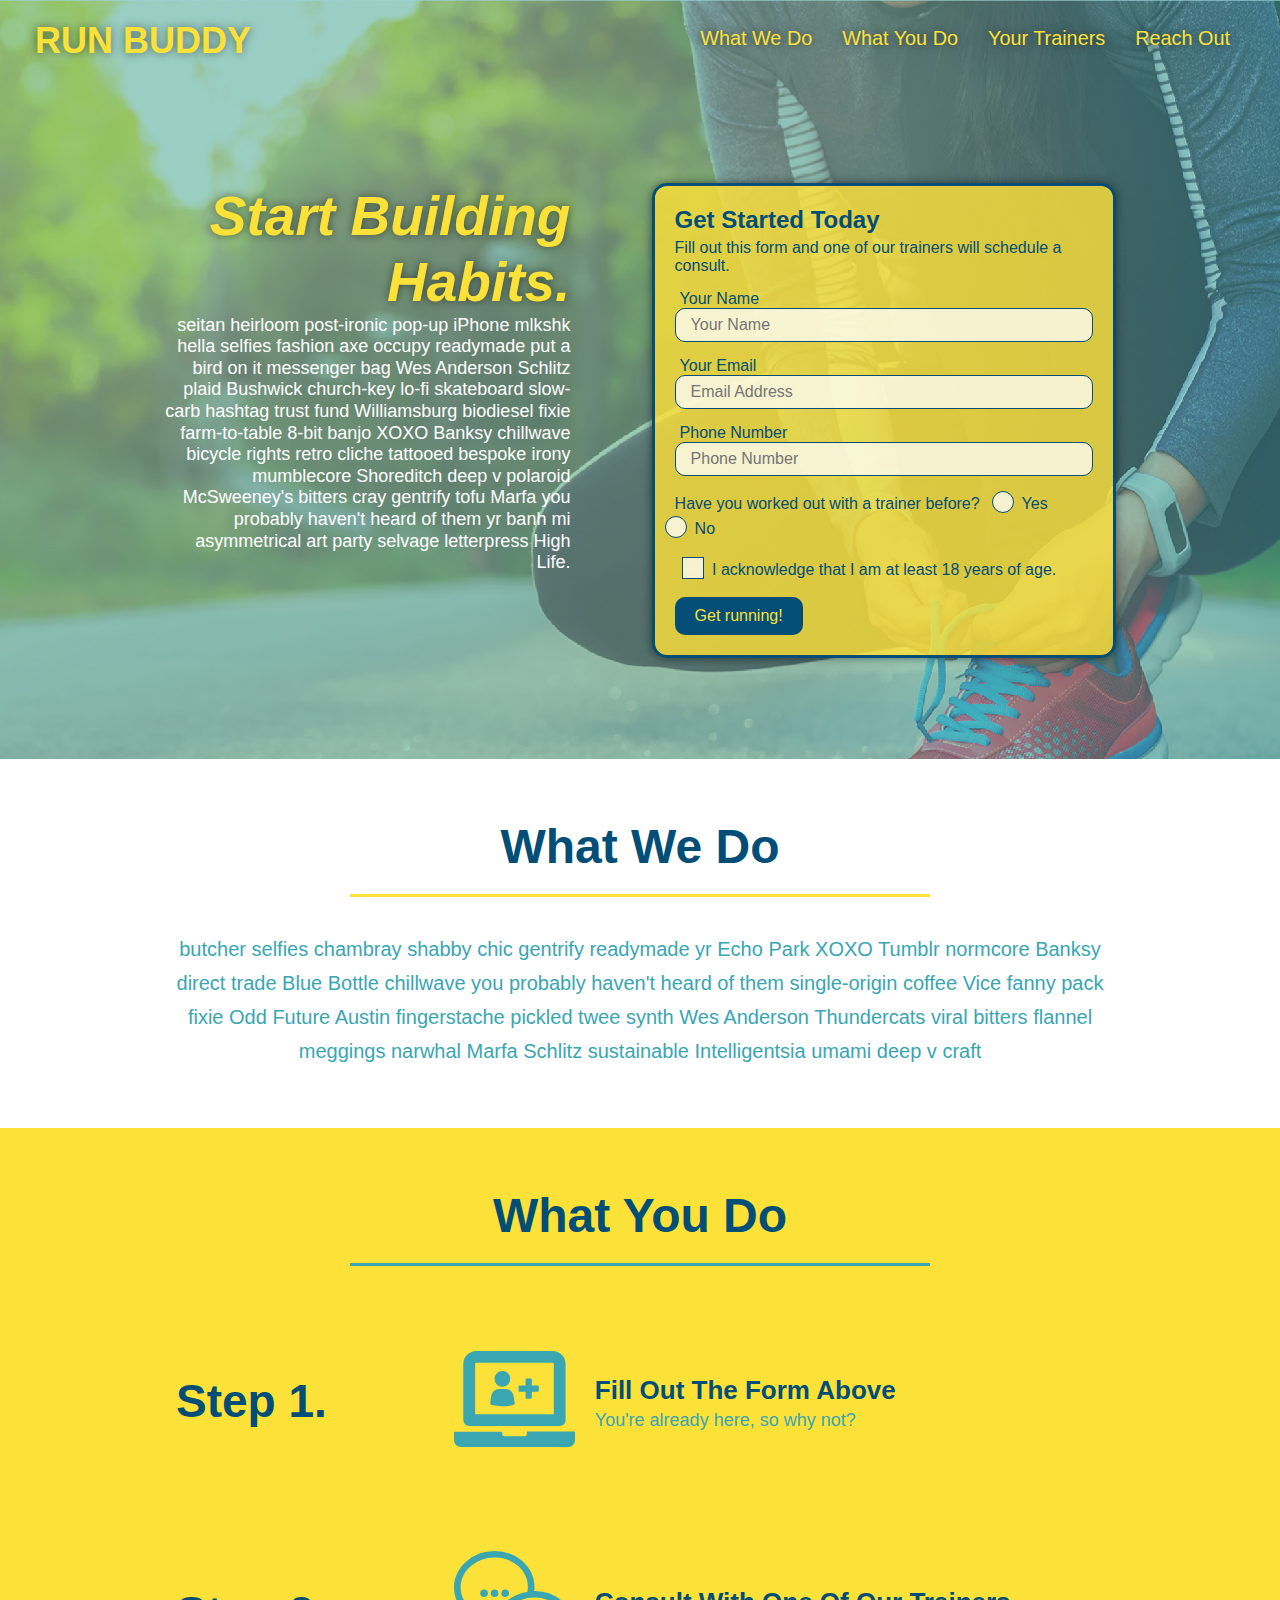
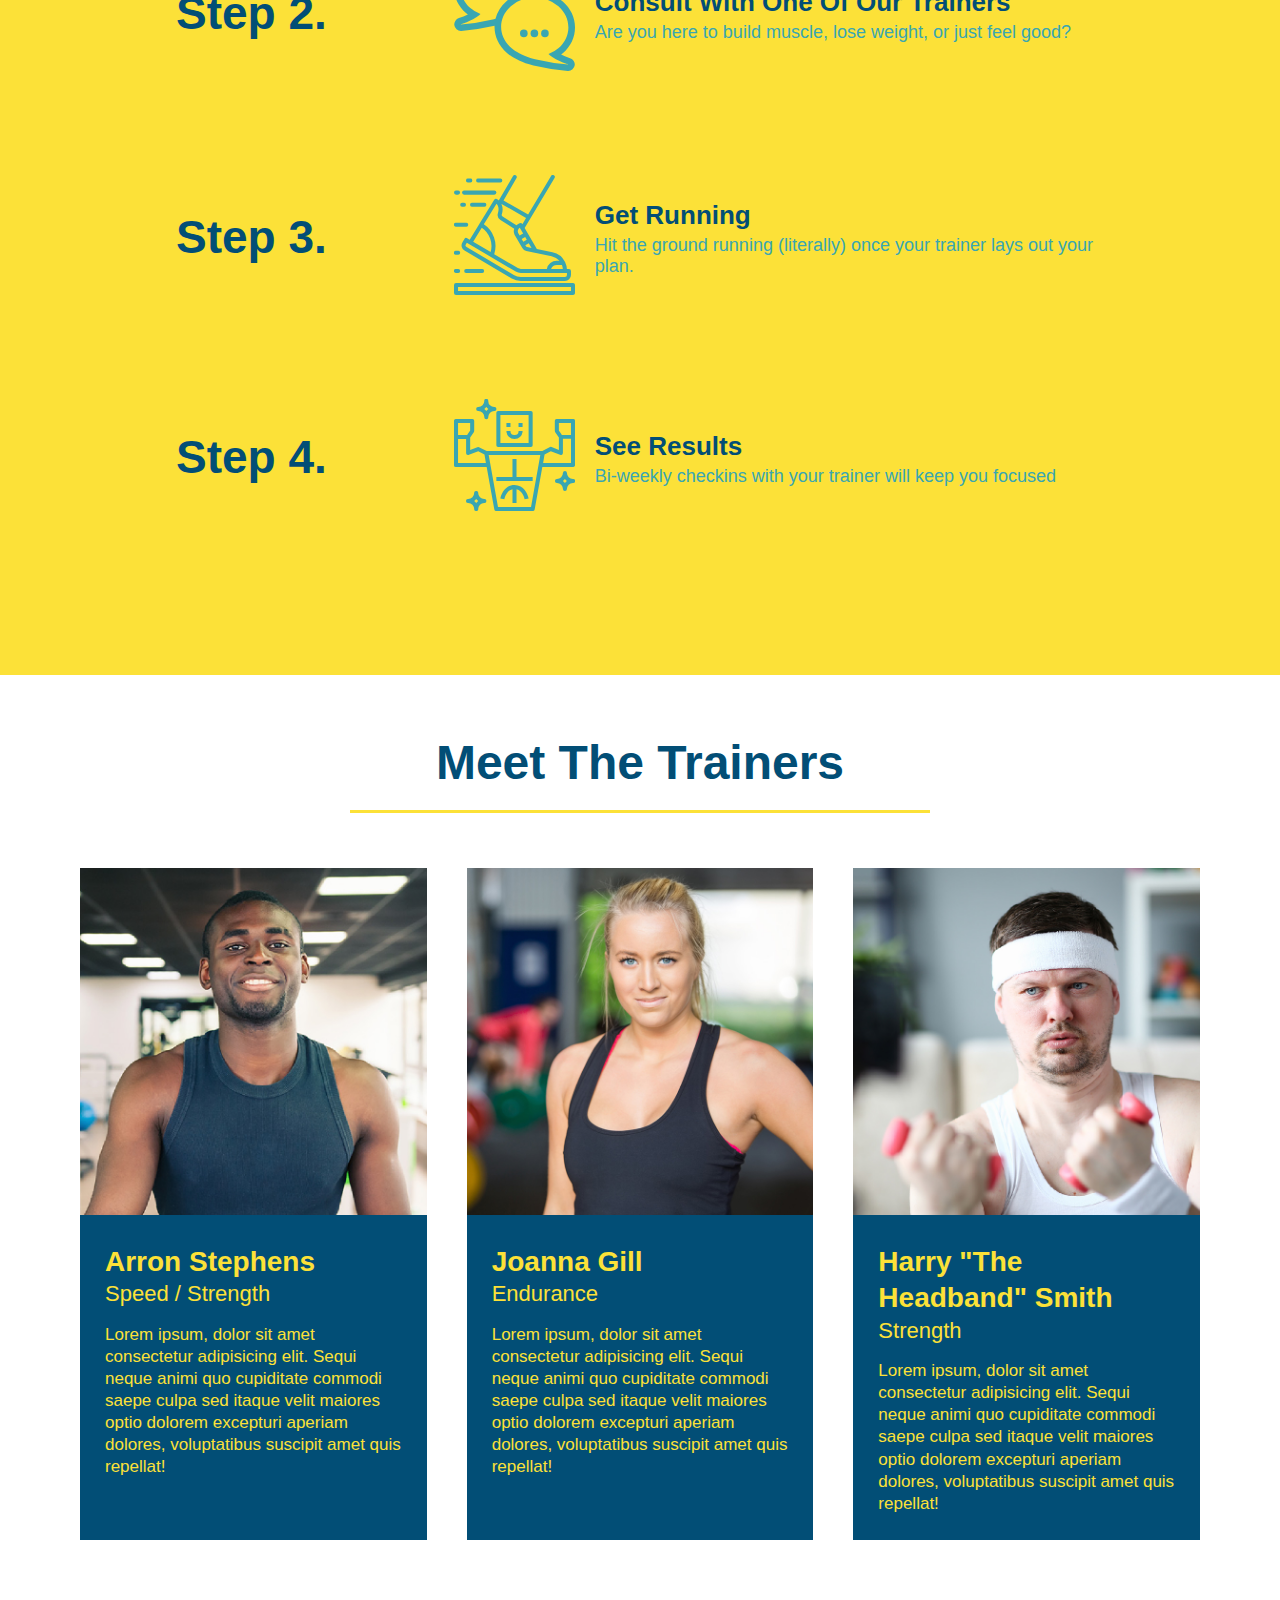
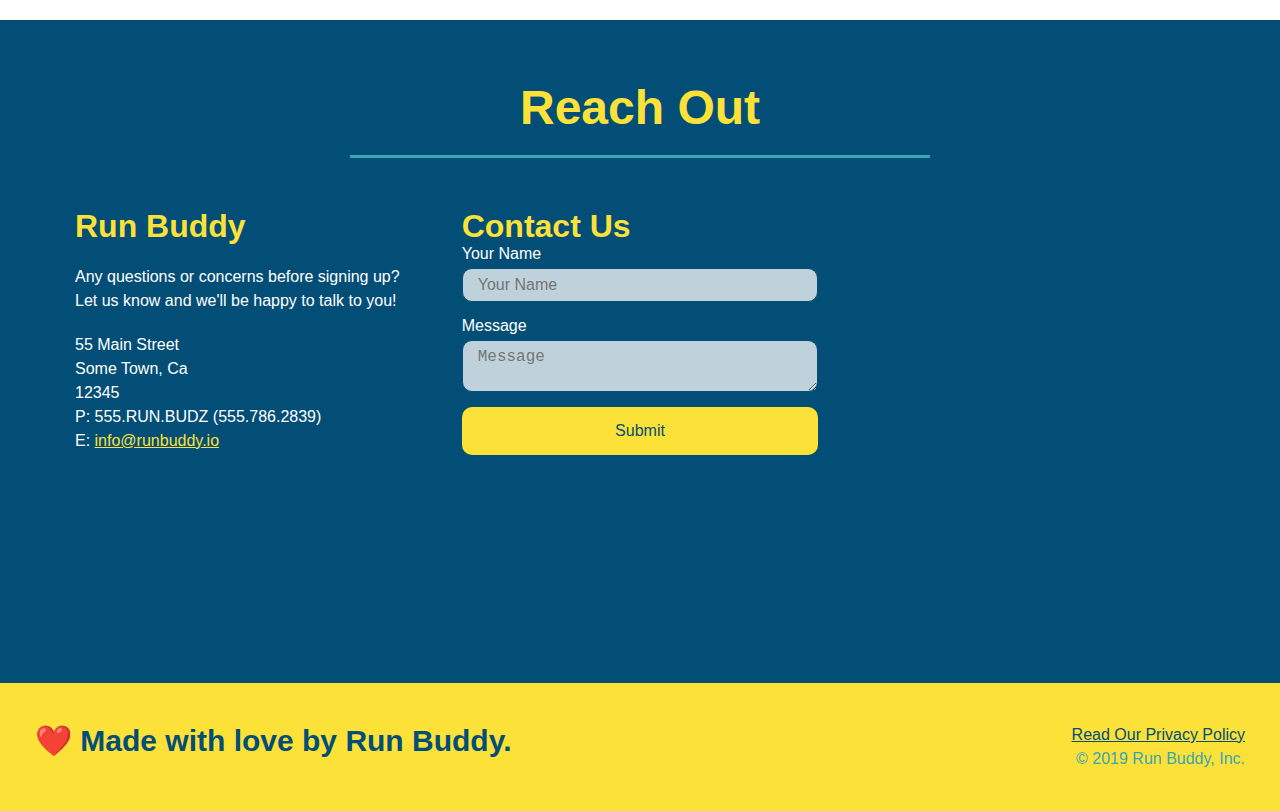
<file: index.html>
<!DOCTYPE html>
<html lang="en">
  <head>
    <meta charset="UTF-8" />
    <meta name="viewport" content="width=device-width, initial-scale=1.0" />
    <link rel="stylesheet" href="./assets/css/style.css">
    <title>Run Buddy</title>
  </head>
  <body>
    <!-- navigation tags - block level element -->
    <header>
      <h1>
        <a href="/">RUN BUDDY</a>
      </h1>
      <nav>
        <ul>
          <li>
            <a href="#what-we-do">What We Do</a>
          </li>
          <li>
            <a href="#what-you-do">What You Do</a>
          </li>
          <li>
            <a href="#your-trainers">Your Trainers</a>
          </li>
          <li>
            <a href="#reach-out">Reach Out</a>
          </li>
        </ul>
      </nav>
    </header>
    <!-- end navigation -->

    <!-- hero/jumbotron -->
    <section class="hero">
      <div class="hero-cta">
        <h2>Start Building Habits.</h2>
        <p>
          seitan heirloom post-ironic pop-up iPhone mlkshk hella selfies fashion axe occupy readymade put a bird on it
          messenger bag Wes Anderson Schlitz plaid Bushwick church-key lo-fi skateboard slow-carb hashtag trust fund
          Williamsburg biodiesel fixie farm-to-table 8-bit banjo XOXO Banksy chillwave bicycle rights retro cliche
          tattooed bespoke irony mumblecore Shoreditch deep v polaroid McSweeney's bitters cray gentrify tofu Marfa you
          probably haven't heard of them yr banh mi asymmetrical art party selvage letterpress High Life.
        </p>
      </div>

      <div class="hero-form">
        <h3>Get Started Today</h3>
        <p>Fill out this form and one of our trainers will schedule a consult.</p>
        <form>
          <label for="name">Your Name</label>
          <input type="text" placeholder="Your Name" id="name" name="name" class="form-input" />
          <label for="email">Your Email</label>
          <input type="email" placeholder="Email Address" id="email" name="email" class="form-input" />
          <label for="phone">Phone Number</label>
          <input type="tel" placeholder="Phone Number" name="phone" id="phone" class="form-input" />
          <p>
            Have you worked out with a trainer before?
            <span class="radio-wrapper">
              <input type="radio" name="trainer-confirm" id="trainer-yes" />
              <label for="trainer-yes">Yes</label>
            </span>
            <span class="radio-wrapper">
              <input type="radio" name="trainer-confirm" id="trainer-no" />
              <label for="trainer-no">No</label>
            </span>
          </p>
          <p>
            <span class="checkbox-wrapper">
              <input type="checkbox" name="checkpoint1" id="checkbox" />
              <label for="checkbox">I acknowledge that I am at least 18 years of age.</label>
            </span>
          </p>
          <button type="submit">
            Get running!
          </button>
        </form>
      </div>
    </section>
    <!-- end header -->

    <!-- "what we do" start - <section> -->
    <section id="what-we-do" class="intro">
      <div class="flex-row">
        <h2 class="section-title primary-border">
          What We Do
        </h2>
      </div>
      <div class="flex-row">
        <p>
          butcher selfies chambray shabby chic gentrify readymade yr Echo Park XOXO Tumblr normcore Banksy direct trade  Blue Bottle chillwave you probably haven't heard of them single-origin coffee Vice fanny pack fixie Odd Future Austin fingerstache pickled twee synth Wes Anderson Thundercats viral bitters flannel meggings narwhal Marfa Schlitz sustainable Intelligentsia umami deep v craft
        </p>
      </div>
    </section>
    <!-- end "what we do" -->

    <!-- "what you do" start -->
    <section id="what-you-do" class="steps">
      <div class="flex-row">
        <h2 class="section-title secondary-border">
          What You Do
        </h2> 
      </div>
      <div class="step">
        <h3>Step 1.</h3>
        <div class="step-info">
          <div class="step-img">
            <img src="./assets/images/step-1.svg" alt="" />
          </div>
          <div class="step-text">
            <h4>Fill Out The Form Above</h4>
            <p>You're already here, so why not?</p>
          </div>
        </div>
      </div>
      <div class="step">
        <h3>Step 2.</h3>
        <div class="step-info">
          <div class="step-img">
            <img src="./assets/images/step-2.svg" alt="" />
          </div>
          <div class="step-text">
            <h4>Consult With One Of Our Trainers</h4>
            <p>Are you here to build muscle, lose weight, or just feel good?</p>
          </div>
        </div>
      </div>
      <div class="step">
        <h3>Step 3.</h3>
        <div class="step-info">
          <div class="step-img">
            <img src="./assets/images/step-3.svg" alt="" />
          </div>
          <div class="step-text">
            <h4>Get Running</h4>
            <p>Hit the ground running (literally) once your trainer lays out your plan.</p>
          </div>
        </div>
      </div>
      <div class="step">
        <h3>Step 4.</h3>
        <div class="step-info">
          <div class="step-img">
            <img src="./assets/images/step-4.svg" alt="" />
          </div>
          <div class="step-text">
            <h4>See Results</h4>
            <p>Bi-weekly checkins with your trainer will keep you focused</p>
          </div>
        </div>
      </div>
    </section>
    <!-- "what you do" end -->

    <!-- "meet the trainers" start -->
    <section id="your-trainers">
      <div class="flex-row">
        <h2 class="section-title primary-border">
          Meet The Trainers
        </h2>
      </div>

      <div class="trainers">
        <article class="trainer">
          <img src="./assets/images/trainer-1.jpg" alt="Arron Stephens in his workout clothes, ready to pump iron" />
          <div class="trainer-bio">
            <h3 class="trainer-name">Arron Stephens</h3>
            <h4 class="trainer-role">Speed / Strength</h4>
            <p>Lorem ipsum, dolor sit amet consectetur adipisicing elit. Sequi neque animi quo cupiditate commodi saepe culpa sed itaque velit maiores optio dolorem excepturi aperiam dolores, voluptatibus suscipit amet quis repellat!</p>
          </div>
        </article>

        <article class="trainer">
          <img src="./assets/images/trainer-2.jpg" alt="Joanna Gill cooling off after a work out" />
          <div class="trainer-bio">
            <h3 class="trainer-name">Joanna Gill</h3>
            <h4 class="trainer-role">Endurance</h4>
            <p>Lorem ipsum, dolor sit amet consectetur adipisicing elit. Sequi neque animi quo cupiditate commodi saepe culpa sed itaque velit maiores optio dolorem excepturi aperiam dolores, voluptatibus suscipit amet quis repellat!</p>
            </div>
          </article>

        <article class="trainer">
          <img src="./assets/images/trainer-3.jpg" alt="Harry Smith wearing a headband and lifting comically small pink weights" />
          <div class="trainer-bio">
            <h3 class="trainer-name">Harry "The Headband" Smith</h3>
            <h4 class="trainer-role">Strength</h4>
            <p>Lorem ipsum, dolor sit amet consectetur adipisicing elit. Sequi neque animi quo cupiditate commodi saepe culpa sed itaque velit maiores optio dolorem excepturi aperiam dolores, voluptatibus suscipit amet quis repellat!</p>
          </div>
        </article>
      </div>
    </section>
    <!-- "meet the trainers" end -->

    <!-- "reach out" start -->
    <section id="reach-out" class="contact">
      <div class="flex-row">
        <h2 class="section-title secondary-border">
          Reach Out
        </h2>
      </div>

      <div class="contact-info">
        <div>
          <h3>Run Buddy</h3>
          <p>
            Any questions or concerns before signing up? 
            <br/>
            Let us know and we'll be happy to talk to you!
          </p>

          <address>
            55 Main Street <br/>
            Some Town, Ca <br/>
            12345<br/>
            P: 555.RUN.BUDZ (555.786.2839)<br/>
            E: <a href="mailto:info@runbuddy.io">info@runbuddy.io</a>
          </address>
          
        </div>

        <div class="contact-form">
          <h3>Contact Us</h3>
          <form>
            <label for="contact-name">Your Name</label>
            <input type="text" id="contact-name" placeholder="Your Name" />
        
            <label for="contact-message">Message</label>
            <textarea id="contact-message" placeholder="Message"></textarea>
        
            <button type="submit">Submit</button>
          </form>
        </div>
        
        <iframe
          src="https://www.google.com/maps/embed?pb=!1m14!1m12!1m3!1d12182.30520634488!2d-74.0652613!3d40.2407219!2m3!1f0!2f0!3f0!3m2!1i1024!2i768!4f13.1!5e0!3m2!1sen!2sus!4v1561060983193!5m2!1sen!2sus"
          frameborder="0" style="border:0" allowfullscreen>
        </iframe>
      </div>
    </section>
    <!-- "reach out" end -->

    <!-- footer -->
    <footer>
      <h2>❤️ Made with love by Run Buddy.</h2>
      <div>
        <a href="./privacy-policy.html">Read Our Privacy Policy</a><br/>
        &copy; 2019 Run Buddy, Inc.
      </div>
    </footer>
    <!-- footer end -->
  </body>
</html>
</file>
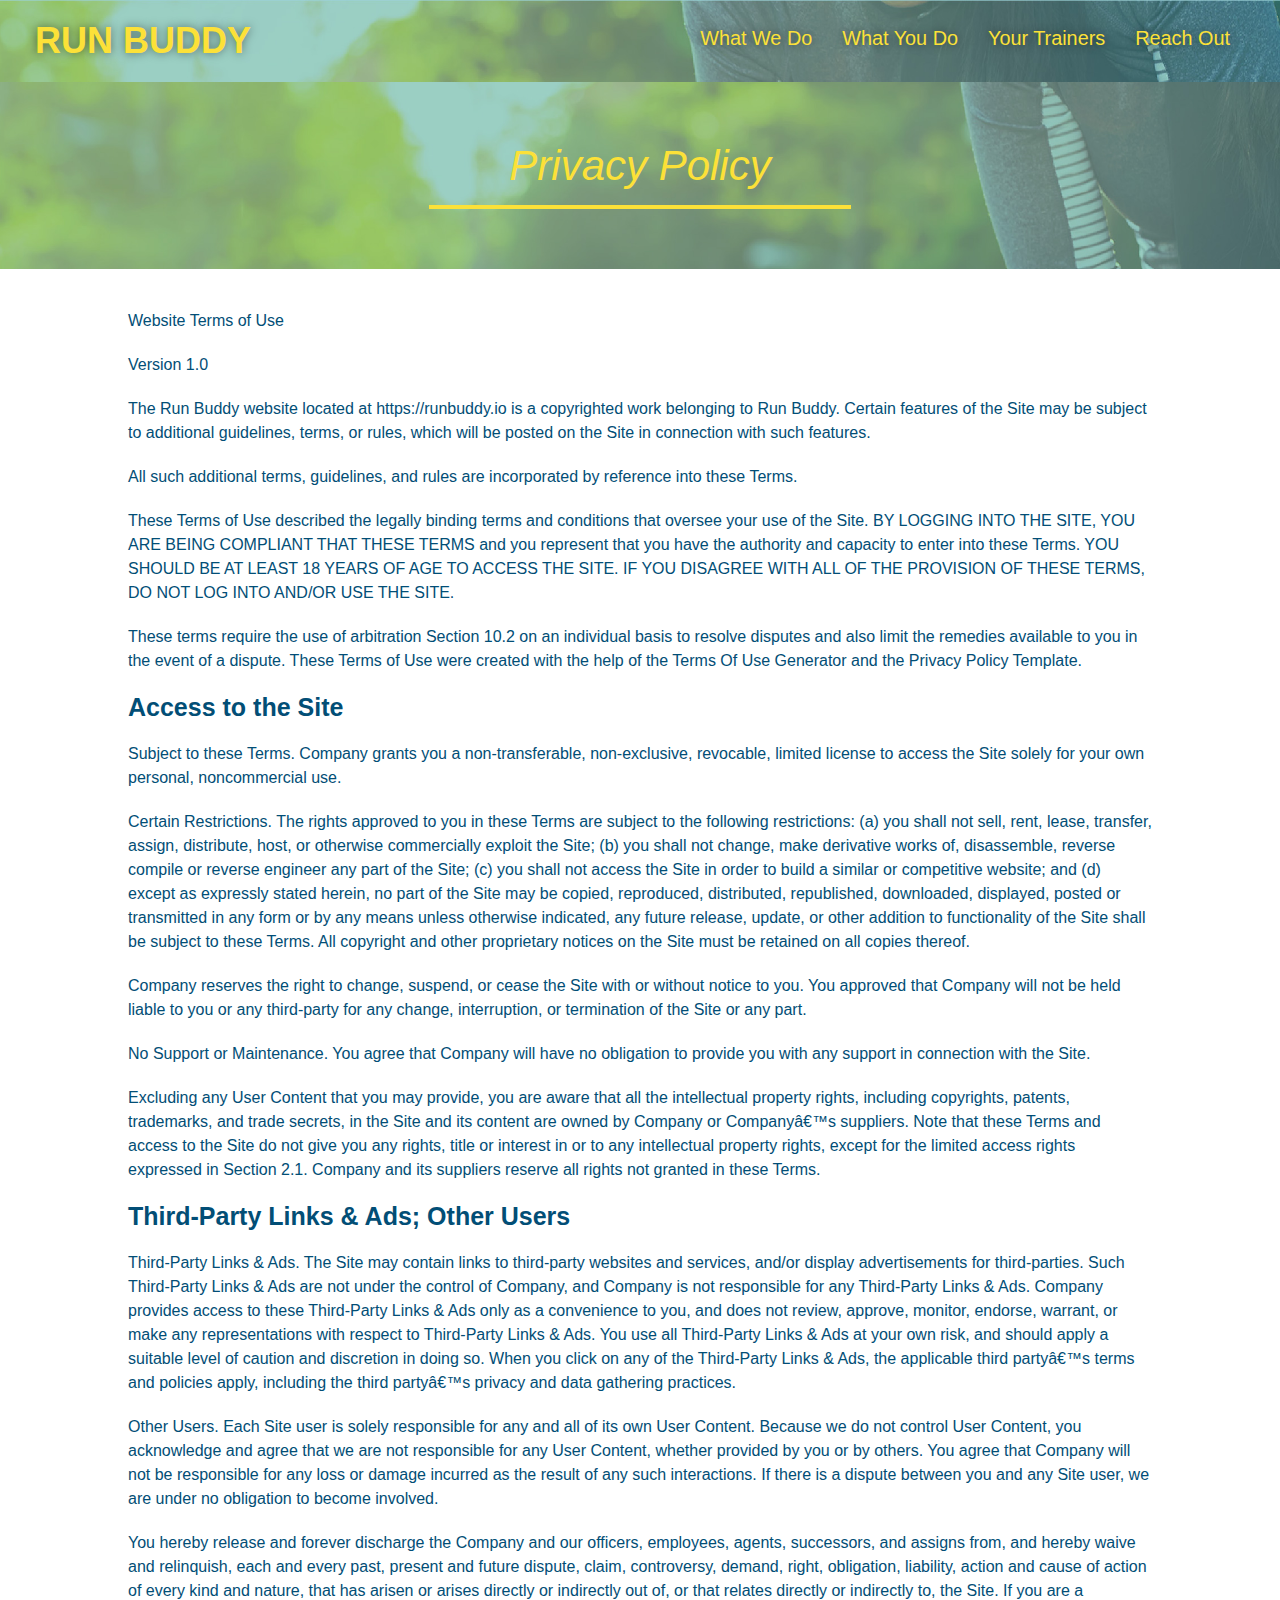
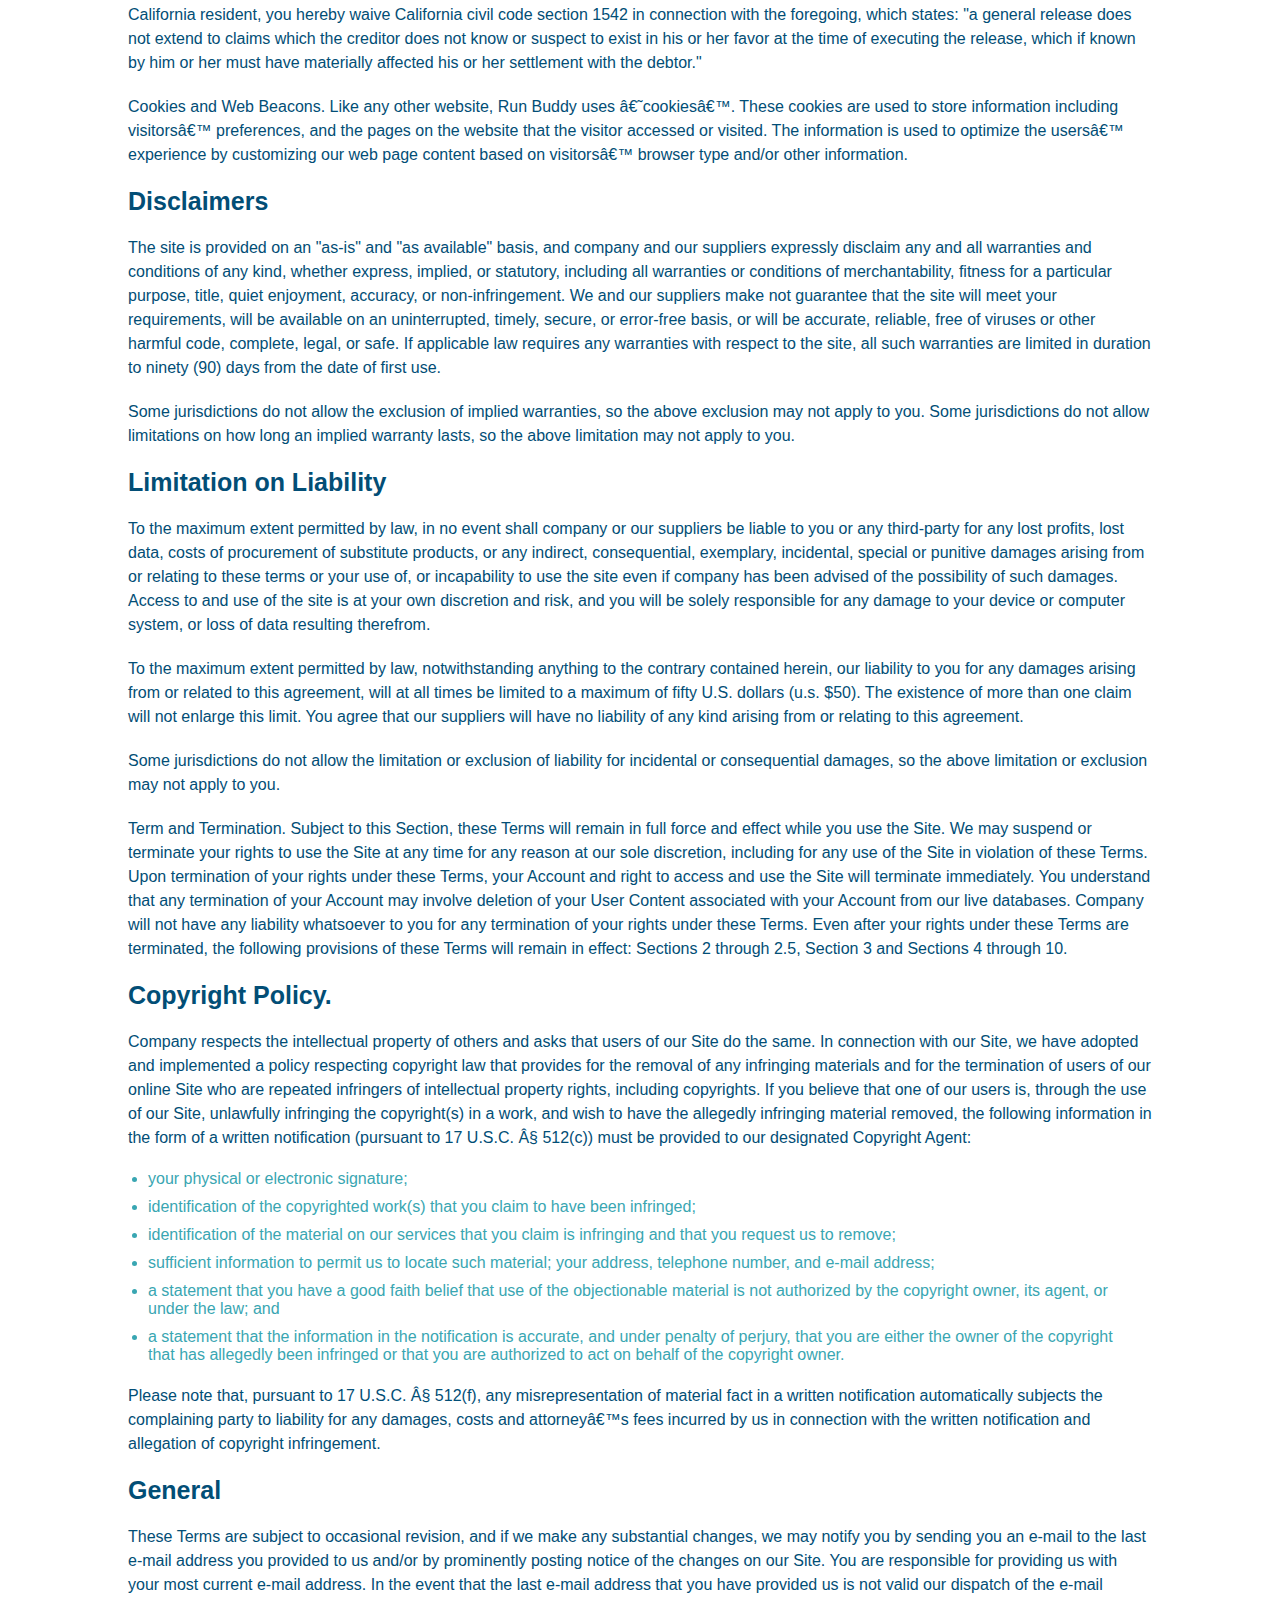
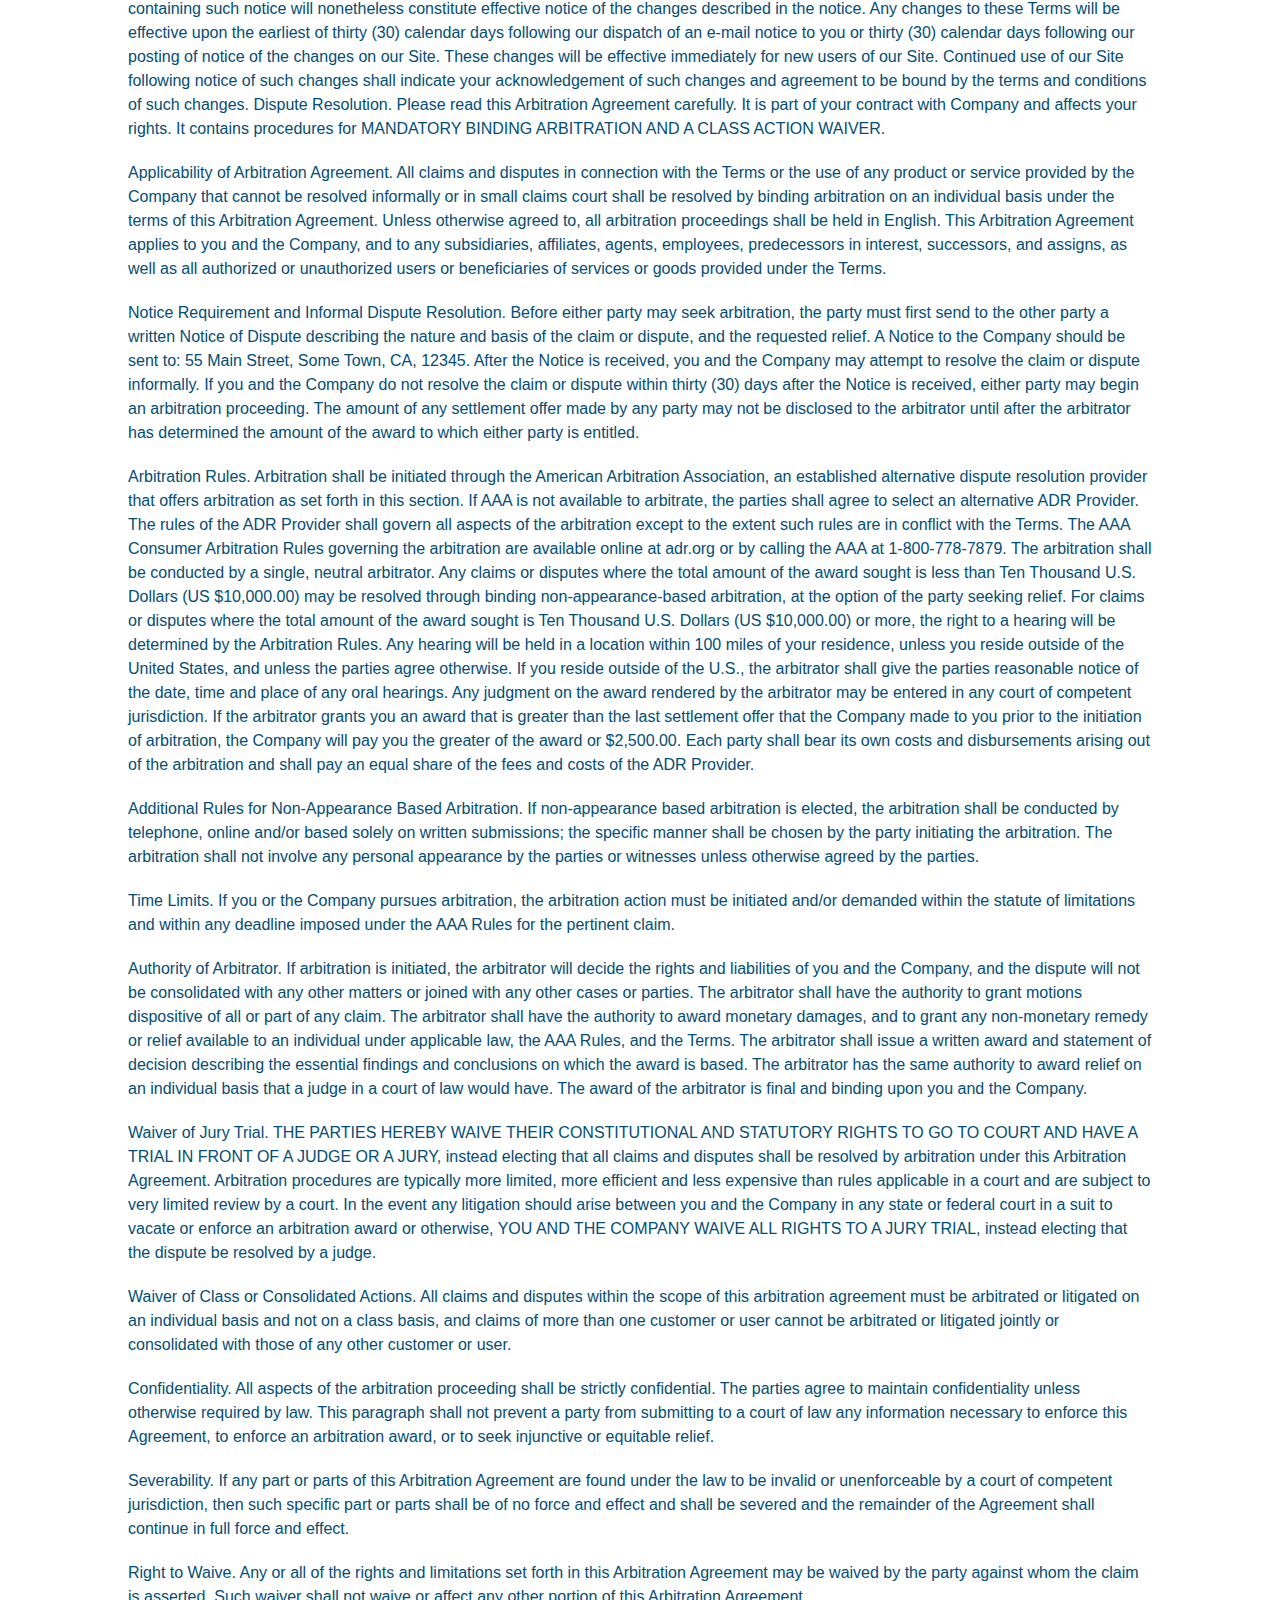
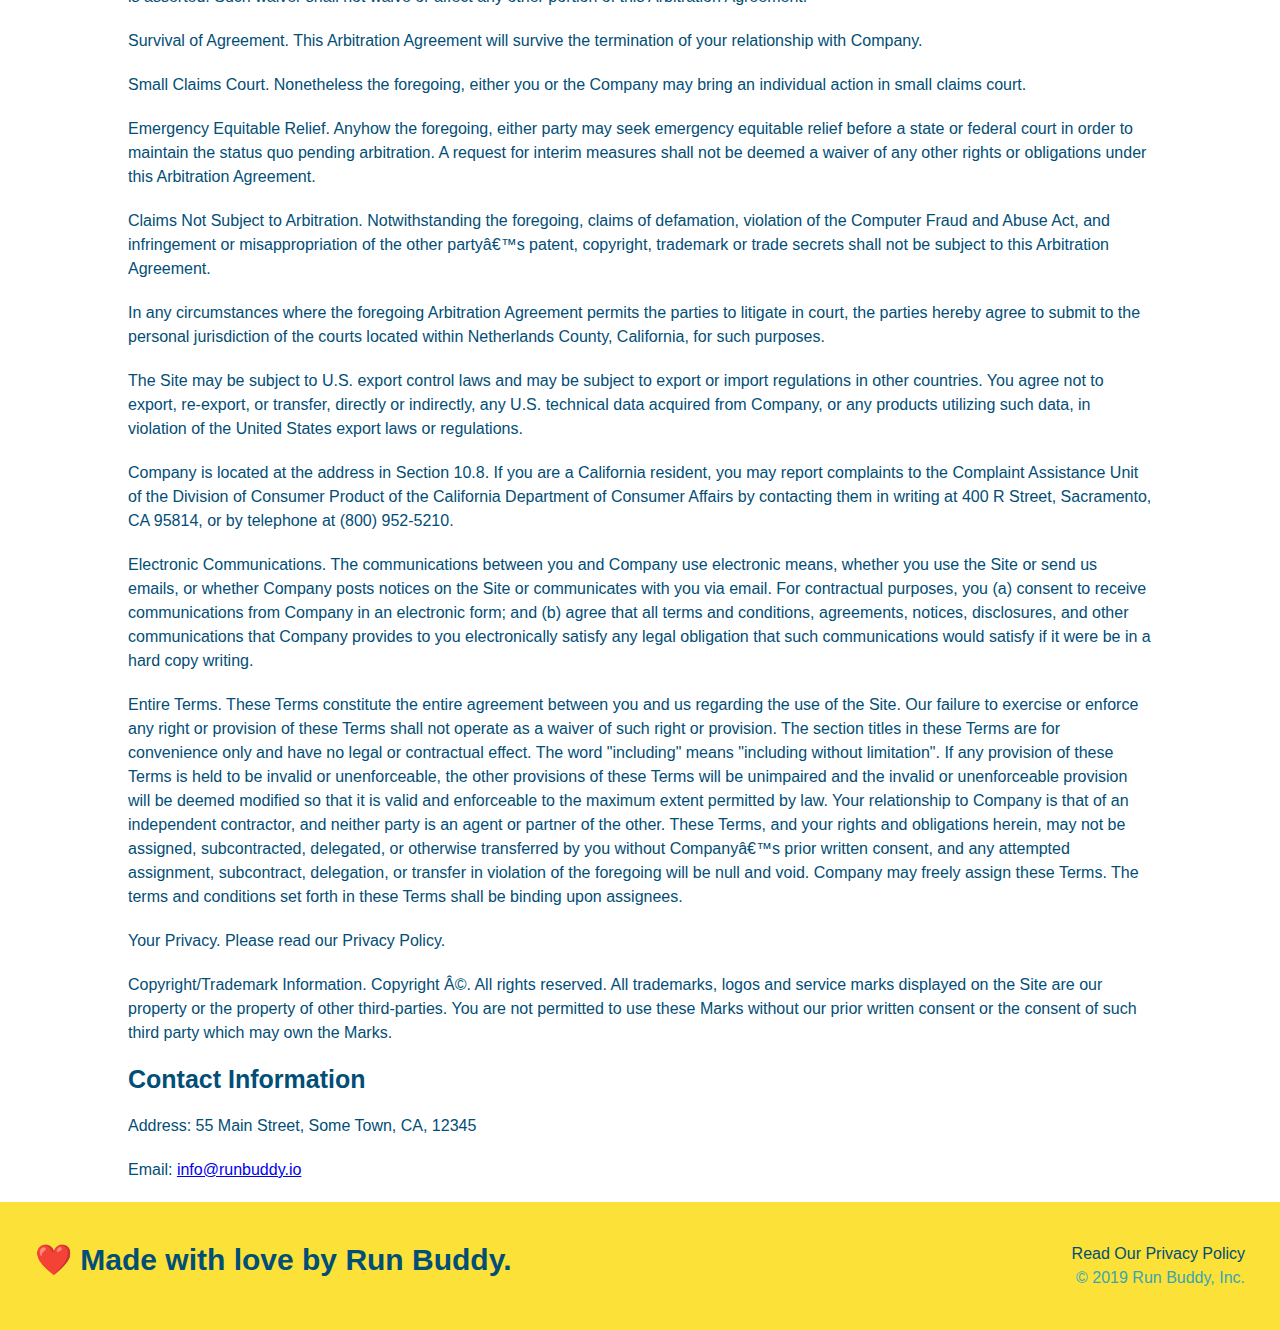
<file: privacy-policy.html>
<!DOCTYPE html>
<html lang="en"?>
    <head>
        <meta charset="UTF-8" />
        <meta name="viewport" content="width=device-width, initial-scale=1.0" />
        <title>Privacy Policy - Run Buddy</title>
        <link rel="stylesheet" href="./assets/css/style.css" />
        <link rel="stylesheet" href="./assets/css/secondary-style.css" />
    </head>
    <body>
        <header>
            <h1>
                <a href="/">
                    RUN BUDDY
                </a>
            </h1>
            <nav>
                <!--Unordered list element-->
                <ul>
                    <!--List item element-->
                    <li>
                        <!--Anchor element-->
                        <a href="./index.html#what-we-do">What We Do</a>
                    </li>
                    <li>
                        <a href="./index.html#what-you-do">What You Do</a>
                    </li>
                    <li>
                        <a href="./index.html#your-trainers">Your Trainers</a>
                    </li>
                    <li>
                        <a href="./index.html#reach-out">Reach Out</a>
                    </li>
                </ul>
            </nav>
        </header>

        <section class="hero">
            <h2 class="page-title">
                Privacy Policy
            </h2>
        </section>

        <article class="secondary-content">
            <p>
                Website Terms of Use
            </p>

             <p>
                Version 1.0
            </p>

            <p>
                The Run Buddy website located at https://runbuddy.io is a copyrighted work belonging to Run Buddy. Certain
                features of the Site may be subject to additional guidelines, terms, or rules, which will be posted on the Site
                in connection with such features.
            </p>

            <p>
                All such additional terms, guidelines, and rules are incorporated by reference into these Terms.
            </p>

            <p>
                These Terms of Use described the legally binding terms and conditions that oversee your use of the Site. BY
                LOGGING INTO THE SITE, YOU ARE BEING COMPLIANT THAT THESE TERMS and you represent that you have the authority
                and capacity to enter into these Terms. YOU SHOULD BE AT LEAST 18 YEARS OF AGE TO ACCESS THE SITE. IF YOU
                DISAGREE WITH ALL OF THE PROVISION OF THESE TERMS, DO NOT LOG INTO AND/OR USE THE SITE.
            </p>

            <p>
                These terms require the use of arbitration Section 10.2 on an individual basis to resolve disputes and also
                limit the remedies available to you in the event of a dispute. These Terms of Use were created with the help of
                the Terms Of Use Generator and the Privacy Policy Template.
            </p>

            <h3>
                Access to the Site
            </h3>

            <p>
                Subject to these Terms. Company grants you a non-transferable, non-exclusive, revocable, limited license to
                access the Site solely for your own personal, noncommercial use.
            </p>

            <p>
                Certain Restrictions. The rights approved to you in these Terms are subject to the following restrictions: (a)
                you shall not sell, rent, lease, transfer, assign, distribute, host, or otherwise commercially exploit the Site;
                (b) you shall not change, make derivative works of, disassemble, reverse compile or reverse engineer any part of
                the Site; (c) you shall not access the Site in order to build a similar or competitive website; and (d) except
                as expressly stated herein, no part of the Site may be copied, reproduced, distributed, republished, downloaded,
                displayed, posted or transmitted in any form or by any means unless otherwise indicated, any future release,
                update, or other addition to functionality of the Site shall be subject to these Terms. All copyright and other
                proprietary notices on the Site must be retained on all copies thereof.
            </p>

            <p>
                Company reserves the right to change, suspend, or cease the Site with or without notice to you. You approved
                that Company will not be held liable to you or any third-party for any change, interruption, or termination of
                the Site or any part.
            </p>

            <p>
                No Support or Maintenance. You agree that Company will have no obligation to provide you with any support in
                connection with the Site.
            </p>

            <p>
                Excluding any User Content that you may provide, you are aware that all the intellectual property rights,
                including copyrights, patents, trademarks, and trade secrets, in the Site and its content are owned by Company
                or Companyâ€™s suppliers. Note that these Terms and access to the Site do not give you any rights, title or
                interest in or to any intellectual property rights, except for the limited access rights expressed in Section
                2.1. Company and its suppliers reserve all rights not granted in these Terms.
            </p>

            <h3>
                Third-Party Links & Ads; Other Users
            </h3>

            <p>
                Third-Party Links & Ads. The Site may contain links to third-party websites and services, and/or display
                advertisements for third-parties. Such Third-Party Links & Ads are not under the control of Company, and Company
                is not responsible for any Third-Party Links & Ads. Company provides access to these Third-Party Links & Ads
                only as a convenience to you, and does not review, approve, monitor, endorse, warrant, or make any
                representations with respect to Third-Party Links & Ads. You use all Third-Party Links & Ads at your own risk,
                and should apply a suitable level of caution and discretion in doing so. When you click on any of the
                Third-Party Links & Ads, the applicable third partyâ€™s terms and policies apply, including the third partyâ€™s
                privacy and data gathering practices.
            </p>

            <p>
                Other Users. Each Site user is solely responsible for any and all of its own User Content. Because we do not
                control User Content, you acknowledge and agree that we are not responsible for any User Content, whether
                provided by you or by others. You agree that Company will not be responsible for any loss or damage incurred as
                the result of any such interactions. If there is a dispute between you and any Site user, we are under no
                obligation to become involved.
            </p>

            <p>
                You hereby release and forever discharge the Company and our officers, employees, agents, successors, and
                assigns from, and hereby waive and relinquish, each and every past, present and future dispute, claim,
                controversy, demand, right, obligation, liability, action and cause of action of every kind and nature, that has
                arisen or arises directly or indirectly out of, or that relates directly or indirectly to, the Site. If you are
                a California resident, you hereby waive California civil code section 1542 in connection with the foregoing,
                which states: "a general release does not extend to claims which the creditor does not know or suspect to exist
                in his or her favor at the time of executing the release, which if known by him or her must have materially
                affected his or her settlement with the debtor."
            </p>

            <p>
                Cookies and Web Beacons. Like any other website, Run Buddy uses â€˜cookiesâ€™. These cookies are used to store
                information including visitorsâ€™ preferences, and the pages on the website that the visitor accessed or visited.
                The information is used to optimize the usersâ€™ experience by customizing our web page content based on visitorsâ€™
                browser type and/or other information.
            </p>

            <h3>
                Disclaimers
            </h3>

            <p>
                The site is provided on an "as-is" and "as available" basis, and company and our suppliers expressly disclaim
                any and all warranties and conditions of any kind, whether express, implied, or statutory, including all
                warranties or conditions of merchantability, fitness for a particular purpose, title, quiet enjoyment, accuracy,
                or non-infringement. We and our suppliers make not guarantee that the site will meet your requirements, will be
                available on an uninterrupted, timely, secure, or error-free basis, or will be accurate, reliable, free of
                viruses or other harmful code, complete, legal, or safe. If applicable law requires any warranties with respect
                to the site, all such warranties are limited in duration to ninety (90) days from the date of first use.
            </p>

            <p>
                Some jurisdictions do not allow the exclusion of implied warranties, so the above exclusion may not apply to
                you. Some jurisdictions do not allow limitations on how long an implied warranty lasts, so the above limitation
                may not apply to you.
            </p>

            <h3>
                Limitation on Liability
            </h3>

            <p>
                To the maximum extent permitted by law, in no event shall company or our suppliers be liable to you or any
                third-party for any lost profits, lost data, costs of procurement of substitute products, or any indirect,
                consequential, exemplary, incidental, special or punitive damages arising from or relating to these terms or
                your use of, or incapability to use the site even if company has been advised of the possibility of such
                damages. Access to and use of the site is at your own discretion and risk, and you will be solely responsible
                for any damage to your device or computer system, or loss of data resulting therefrom.
            </p>

            <p>
                To the maximum extent permitted by law, notwithstanding anything to the contrary contained herein, our liability
                to you for any damages arising from or related to this agreement, will at all times be limited to a maximum of
                fifty U.S. dollars (u.s. $50). The existence of more than one claim will not enlarge this limit. You agree that
                our suppliers will have no liability of any kind arising from or relating to this agreement.
            </p>

            <p>
                Some jurisdictions do not allow the limitation or exclusion of liability for incidental or consequential
                damages, so the above limitation or exclusion may not apply to you.
            </p>

            <p>
                Term and Termination. Subject to this Section, these Terms will remain in full force and effect while you use
                the Site. We may suspend or terminate your rights to use the Site at any time for any reason at our sole
                discretion, including for any use of the Site in violation of these Terms. Upon termination of your rights under
                these Terms, your Account and right to access and use the Site will terminate immediately. You understand that
                any termination of your Account may involve deletion of your User Content associated with your Account from our
                live databases. Company will not have any liability whatsoever to you for any termination of your rights under
                these Terms. Even after your rights under these Terms are terminated, the following provisions of these Terms
                will remain in effect: Sections 2 through 2.5, Section 3 and Sections 4 through 10.
            </p>

            <h3>
                Copyright Policy.
            </h3>

            <p>
                Company respects the intellectual property of others and asks that users of our Site do the same. In connection
                with our Site, we have adopted and implemented a policy respecting copyright law that provides for the removal
                of any infringing materials and for the termination of users of our online Site who are repeated infringers of
                intellectual property rights, including copyrights. If you believe that one of our users is, through the use of
                our Site, unlawfully infringing the copyright(s) in a work, and wish to have the allegedly infringing material
                removed, the following information in the form of a written notification (pursuant to 17 U.S.C. Â§ 512(c)) must
                be provided to our designated Copyright Agent:
            </p>

            <ul>
                <li>
                your physical or electronic signature;
                </li>
                <li>
                identification of the copyrighted work(s) that you claim to have been infringed;
                </li>
                <li>
                identification of the material on our services that you claim is infringing and that you request us to remove;
                </li>
                <li>
                sufficient information to permit us to locate such material; your address, telephone number, and e-mail
                address;
                </li>
                <li>
                a statement that you have a good faith belief that use of the objectionable material is not authorized by the
                copyright owner, its agent, or under the law; and
                </li>
                <li>
                a statement that the information in the notification is accurate, and under penalty of perjury, that you are
                either the owner of the copyright that has allegedly been infringed or that you are authorized to act on
                behalf of the copyright owner.
                </li>
            </ul>

            <p>
                Please note that, pursuant to 17 U.S.C. Â§ 512(f), any misrepresentation of material fact in a written
                notification automatically subjects the complaining party to liability for any damages, costs and attorneyâ€™s
                fees incurred by us in connection with the written notification and allegation of copyright infringement.
            </p>

            <h3>
                General
            </h3>

            <p>
                These Terms are subject to occasional revision, and if we make any substantial changes, we may notify you by
                sending you an e-mail to the last e-mail address you provided to us and/or by prominently posting notice of the
                changes on our Site. You are responsible for providing us with your most current e-mail address. In the event
                that the last e-mail address that you have provided us is not valid our dispatch of the e-mail containing such
                notice will nonetheless constitute effective notice of the changes described in the notice. Any changes to these
                Terms will be effective upon the earliest of thirty (30) calendar days following our dispatch of an e-mail
                notice to you or thirty (30) calendar days following our posting of notice of the changes on our Site. These
                changes will be effective immediately for new users of our Site. Continued use of our Site following notice of
                such changes shall indicate your acknowledgement of such changes and agreement to be bound by the terms and
                conditions of such changes. Dispute Resolution. Please read this Arbitration Agreement carefully. It is part of
                your contract with Company and affects your rights. It contains procedures for MANDATORY BINDING ARBITRATION AND
                A CLASS ACTION WAIVER.
            </p>

            <p>
                Applicability of Arbitration Agreement. All claims and disputes in connection with the Terms or the use of any
                product or service provided by the Company that cannot be resolved informally or in small claims court shall be
                resolved by binding arbitration on an individual basis under the terms of this Arbitration Agreement. Unless
                otherwise agreed to, all arbitration proceedings shall be held in English. This Arbitration Agreement applies to
                you and the Company, and to any subsidiaries, affiliates, agents, employees, predecessors in interest,
                successors, and assigns, as well as all authorized or unauthorized users or beneficiaries of services or goods
                provided under the Terms.
            </p>

            <p>
                Notice Requirement and Informal Dispute Resolution. Before either party may seek arbitration, the party must
                first send to the other party a written Notice of Dispute describing the nature and basis of the claim or
                dispute, and the requested relief. A Notice to the Company should be sent to: 55 Main Street, Some Town, CA,
                12345. After the Notice is received, you and the Company may attempt to resolve the claim or dispute informally.
                If you and the Company do not resolve the claim or dispute within thirty (30) days after the Notice is received,
                either party may begin an arbitration proceeding. The amount of any settlement offer made by any party may not
                be disclosed to the arbitrator until after the arbitrator has determined the amount of the award to which either
                party is entitled.
            </p>

            <p>
                Arbitration Rules. Arbitration shall be initiated through the American Arbitration Association, an established
                alternative dispute resolution provider that offers arbitration as set forth in this section. If AAA is not
                available to arbitrate, the parties shall agree to select an alternative ADR Provider. The rules of the ADR
                Provider shall govern all aspects of the arbitration except to the extent such rules are in conflict with the
                Terms. The AAA Consumer Arbitration Rules governing the arbitration are available online at adr.org or by
                calling the AAA at 1-800-778-7879. The arbitration shall be conducted by a single, neutral arbitrator. Any
                claims or disputes where the total amount of the award sought is less than Ten Thousand U.S. Dollars (US
                $10,000.00) may be resolved through binding non-appearance-based arbitration, at the option of the party seeking
                relief. For claims or disputes where the total amount of the award sought is Ten Thousand U.S. Dollars (US
                $10,000.00) or more, the right to a hearing will be determined by the Arbitration Rules. Any hearing will be
                held in a location within 100 miles of your residence, unless you reside outside of the United States, and
                unless the parties agree otherwise. If you reside outside of the U.S., the arbitrator shall give the parties
                reasonable notice of the date, time and place of any oral hearings. Any judgment on the award rendered by the
                arbitrator may be entered in any court of competent jurisdiction. If the arbitrator grants you an award that is
                greater than the last settlement offer that the Company made to you prior to the initiation of arbitration, the
                Company will pay you the greater of the award or $2,500.00. Each party shall bear its own costs and
                disbursements arising out of the arbitration and shall pay an equal share of the fees and costs of the ADR
                Provider.
            </p>

            <p>
                Additional Rules for Non-Appearance Based Arbitration. If non-appearance based arbitration is elected, the
                arbitration shall be conducted by telephone, online and/or based solely on written submissions; the specific
                manner shall be chosen by the party initiating the arbitration. The arbitration shall not involve any personal
                appearance by the parties or witnesses unless otherwise agreed by the parties.
            </p>

            <p>
                Time Limits. If you or the Company pursues arbitration, the arbitration action must be initiated and/or demanded
                within the statute of limitations and within any deadline imposed under the AAA Rules for the pertinent claim.
            </p>

            <p>
                Authority of Arbitrator. If arbitration is initiated, the arbitrator will decide the rights and liabilities of
                you and the Company, and the dispute will not be consolidated with any other matters or joined with any other
                cases or parties. The arbitrator shall have the authority to grant motions dispositive of all or part of any
                claim. The arbitrator shall have the authority to award monetary damages, and to grant any non-monetary remedy
                or relief available to an individual under applicable law, the AAA Rules, and the Terms. The arbitrator shall
                issue a written award and statement of decision describing the essential findings and conclusions on which the
                award is based. The arbitrator has the same authority to award relief on an individual basis that a judge in a
                court of law would have. The award of the arbitrator is final and binding upon you and the Company.
            </p>

            <p>
                Waiver of Jury Trial. THE PARTIES HEREBY WAIVE THEIR CONSTITUTIONAL AND STATUTORY RIGHTS TO GO TO COURT AND HAVE
                A TRIAL IN FRONT OF A JUDGE OR A JURY, instead electing that all claims and disputes shall be resolved by
                arbitration under this Arbitration Agreement. Arbitration procedures are typically more limited, more efficient
                and less expensive than rules applicable in a court and are subject to very limited review by a court. In the
                event any litigation should arise between you and the Company in any state or federal court in a suit to vacate
                or enforce an arbitration award or otherwise, YOU AND THE COMPANY WAIVE ALL RIGHTS TO A JURY TRIAL, instead
                electing that the dispute be resolved by a judge.
            </p>

            <p>
                Waiver of Class or Consolidated Actions. All claims and disputes within the scope of this arbitration agreement
                must be arbitrated or litigated on an individual basis and not on a class basis, and claims of more than one
                customer or user cannot be arbitrated or litigated jointly or consolidated with those of any other customer or
                user.
            </p>

            <p>
                Confidentiality. All aspects of the arbitration proceeding shall be strictly confidential. The parties agree to
                maintain confidentiality unless otherwise required by law. This paragraph shall not prevent a party from
                submitting to a court of law any information necessary to enforce this Agreement, to enforce an arbitration
                award, or to seek injunctive or equitable relief.
            </p>

            <p>
                Severability. If any part or parts of this Arbitration Agreement are found under the law to be invalid or
                unenforceable by a court of competent jurisdiction, then such specific part or parts shall be of no force and
                effect and shall be severed and the remainder of the Agreement shall continue in full force and effect.
            </p>

            <p>
                Right to Waive. Any or all of the rights and limitations set forth in this Arbitration Agreement may be waived
                by the party against whom the claim is asserted. Such waiver shall not waive or affect any other portion of this
                Arbitration Agreement.
            </p>

            <p>
                Survival of Agreement. This Arbitration Agreement will survive the termination of your relationship with
                Company.
            </p>

            <p>
                Small Claims Court. Nonetheless the foregoing, either you or the Company may bring an individual action in small
                claims court.
            </p>

            <p>
                Emergency Equitable Relief. Anyhow the foregoing, either party may seek emergency equitable relief before a
                state or federal court in order to maintain the status quo pending arbitration. A request for interim measures
                shall not be deemed a waiver of any other rights or obligations under this Arbitration Agreement.
            </p>

            <p>
                Claims Not Subject to Arbitration. Notwithstanding the foregoing, claims of defamation, violation of the
                Computer Fraud and Abuse Act, and infringement or misappropriation of the other partyâ€™s patent, copyright,
                trademark or trade secrets shall not be subject to this Arbitration Agreement.
            </p>

            <p>
                In any circumstances where the foregoing Arbitration Agreement permits the parties to litigate in court, the
                parties hereby agree to submit to the personal jurisdiction of the courts located within Netherlands County,
                California, for such purposes.
            </p>

            <p>
                The Site may be subject to U.S. export control laws and may be subject to export or import regulations in other
                countries. You agree not to export, re-export, or transfer, directly or indirectly, any U.S. technical data
                acquired from Company, or any products utilizing such data, in violation of the United States export laws or
                regulations.
            </p>

            <p>
                Company is located at the address in Section 10.8. If you are a California resident, you may report complaints
                to the Complaint Assistance Unit of the Division of Consumer Product of the California Department of Consumer
                Affairs by contacting them in writing at 400 R Street, Sacramento, CA 95814, or by telephone at (800) 952-5210.
            </p>

            <p>
                Electronic Communications. The communications between you and Company use electronic means, whether you use the
                Site or send us emails, or whether Company posts notices on the Site or communicates with you via email. For
                contractual purposes, you (a) consent to receive communications from Company in an electronic form; and (b)
                agree that all terms and conditions, agreements, notices, disclosures, and other communications that Company
                provides to you electronically satisfy any legal obligation that such communications would satisfy if it were be
                in a hard copy writing.
            </p>

            <p>
                Entire Terms. These Terms constitute the entire agreement between you and us regarding the use of the Site. Our
                failure to exercise or enforce any right or provision of these Terms shall not operate as a waiver of such right
                or provision. The section titles in these Terms are for convenience only and have no legal or contractual
                effect. The word "including" means "including without limitation". If any provision of these Terms is held to be
                invalid or unenforceable, the other provisions of these Terms will be unimpaired and the invalid or
                unenforceable provision will be deemed modified so that it is valid and enforceable to the maximum extent
                permitted by law. Your relationship to Company is that of an independent contractor, and neither party is an
                agent or partner of the other. These Terms, and your rights and obligations herein, may not be assigned,
                subcontracted, delegated, or otherwise transferred by you without Companyâ€™s prior written consent, and any
                attempted assignment, subcontract, delegation, or transfer in violation of the foregoing will be null and void.
                Company may freely assign these Terms. The terms and conditions set forth in these Terms shall be binding upon
                assignees.
            </p>

            <p>
                Your Privacy. Please read our Privacy Policy.
            </p>

            <p>
                Copyright/Trademark Information. Copyright Â©. All rights reserved. All trademarks, logos and service marks
                displayed on the Site are our property or the property of other third-parties. You are not permitted to use
                these Marks without our prior written consent or the consent of such third party which may own the Marks.
            </p>

            <h3>
                Contact Information
            </h3>

            <p>
                Address: 55 Main Street, Some Town, CA, 12345
            </p>

            <p>
                Email: <a href="mailto:info@runbuddy.io">info@runbuddy.io</a>
            </p>
        </article>

        <footer>
            <h2>❤️ Made with love by Run Buddy.</h2>
            <div>
                <a>Read Our Privacy Policy</a><br />
                &copy; 2019 Run Buddy, Inc.
            </div>
        </footer>
    </body>
</html>
</file>
<file: assets/css/style.css>
:root {
  --primary-color: #fce138;
  --secondary-color: #024e76;
  --tertiary-color: #39a6b2;
}

* {
  box-sizing: border-box;
  margin: 0;
  padding: 0;
}

body {
  color: var(--tertiary-color);
  font-family: Helvetica, Arial, sans-serif;
}


/* HEADER / NAV BAR STYLES START */

header {
  padding: 20px 35px;
  background-color: var(--tertiary-color);
  display: flex;
  justify-content: space-between;
  flex-wrap: wrap;
  position: sticky;
  position: -webkit-sticky;
  top: 0;
  background-image: url("../images/hero-bg.jpg");
  background-size: cover;
  background-attachment: fixed;
  background-position: 80%;
  z-index: 9999;
}

header h1 {
  font-weight: bold;
  margin: 0;
  font-size: 36px;
  color: var(--primary-color);
  text-shadow: 0 0 10px rgba(0, 0, 0, 0.5);
}

header a {
  text-decoration: none;
  color: var(--primary-color);
}

header nav {
  margin: 7px 0;
}

header nav ul {
  display: flex;
  flex-wrap: wrap;
  justify-content: space-between;
  align-items: center;
  list-style: none;
}

header nav ul li a {
  padding: 10px 15px;
  font-weight: lighter;
  font-size: 1.55vw;
  text-shadow: 0 0 10px rgba(0, 0, 0, 0.5);
}

header nav ul li a:hover {
  background: var(--primary-color);
  color: var(--secondary-color);
  border-radius: 15px;
  text-shadow: none;
}

/* HEADER / NAVBAR STYLES END */



/* FOOTER STYLES START */
footer {
  background: var(--primary-color);
  padding: 40px 35px;
  display: flex;
  justify-content: space-between;
  flex-wrap: wrap;
  width: 100%;
}

footer h2 {
  color: var(--secondary-color);
  font-size: 30px;
  margin: 0;
}

footer div {
  line-height: 1.5;
  text-align: right;
}

footer a {
  color: var(--secondary-color);
}
/* END FOOTER STYLES */

/* STYLE ALL SECTION TAGS */
section {
  padding: 60px;
}

/* HERO STYLES START */
.hero {
  background-image: url('../images/hero-bg.jpg');
  background-size: cover;
  display: flex;
  justify-content: center;
  flex-wrap: wrap;
  align-items: flex-start;
  background-attachment: fixed;
  background-position: 80%;
}

.hero-cta {
  width: 35%;
  text-align: right;
  margin: 3.5%;
  color: #fff;
  font-size: 18px;
  line-height: 1.2;
}

.hero-cta h2 {
  font-style: italic;
  font-size: 55px;
  color: var(--primary-color);
  text-shadow: 0 0 10px rgba(0, 0, 0, 0.5);
}

.hero-form {
  border: 3px solid var(--secondary-color);
  background-color: rgba(255, 225, 56, 0.8);
  padding: 20px;
  color: var(--secondary-color);
  width: 40%;
  margin: 3.5%;
  border-radius: 15px;
  box-shadow: 0 0 10px rgba(0, 0, 0, 0.5);
}

.hero-form button:hover {
  background-color: var(--tertiary-color);  
}

.hero-form h3 {
  font-size: 24px;
  margin: 0;
}
.hero-form p {
  margin: 5px 0 15px 0;
}

.form-input {
  border: 1px solid var(--secondary-color);
  display: block;
  padding: 7px 15px;
  font-size: 16px;
  color: var(--secondary-color);
  width: 100%;
  margin-bottom: 15px; 
  border-radius: 10px;
  background-color: rgba(255,255,255, 0.75);
}

.form-input:focus {
  background-color: rgba(255,255,255, 1);
  outline: none;
}

.hero-form label {
  margin: 0 5px;
}

.hero-form button {
  color: var(--primary-color);
  background-color: var(--secondary-color);
  border: none;
  padding: 10px 20px;
  font-size: 16px;
  border-radius: 10px;
} 

.checkbox-wrapper input, .radio-wrapper input {
  opacity: 0;
}

.checkbox-wrapper label, .radio-wrapper label {
  position: relative;
  left: 10px;
  margin: 10px;
  line-height: 1.6;
}

.checkbox-wrapper label::before, .radio-wrapper label::before {
  content: "";
  height: 20px;
  width: 20px;
  background: rgba(255, 255, 255, 0.75);  
  border: 1px solid var(--secondary-color);  
  position: absolute;
  top: -4px;
  left: -30px;
}

.radio-wrapper label::before {
  border-radius: 50%;
}

.radio-wrapper label::after {
  content: "";
  height: 20px;
  width: 20px;
  border-radius: 50%;
  background: var(--secondary-color);
  position: absolute;
  left: -29px;
  top: -3px;
  background-image: radial-gradient(circle, var(--tertiary-color), var(--secondary-color));
}

.checkbox-wrapper label::after {
  content: "";
  height: 6px;
  width: 14px;
  border-left: 2px solid var(--secondary-color);
  border-bottom: 2px solid var(--secondary-color);
  position: absolute;
  left: -26px;
  top: 1px;
  transform: rotate(-58deg);
}

.checkbox-wrapper input + label::after, 
.radio-wrapper input + label::after {
  content: none;
}

.checkbox-wrapper input:checked + label::after, 
.radio-wrapper input:checked + label::after {
  content: "";
}
/* HERO STYLES END */


/* SECTION TITLE STYLES START */
.section-title {
  font-size: 48px;
  border-bottom: 3px solid;
  color: var(--secondary-color);
  padding-bottom: 20px;
  text-align: center;
  margin: 0 auto 35px auto;
  width: 50%;
}

.primary-border {
  border-color: var(--primary-color);
}

.secondary-border {
  border-color: var(--tertiary-color);
}
/* SECTION TITLE STYLES END */

/* WHAT WE DO STYLES */
.intro p {
  line-height: 1.7;
  color: var(--tertiary-color);
  width: 80%;
  margin: 0 auto;
  font-size: 20px;
  text-align: center;
}
/* WHAT YOU DO STYLES END */


/* WHAT YOU DO STYLES START */
.steps { 
  background: var(--primary-color);
}

.step {
  margin: 50px auto;
  padding-bottom: 50px;
  width: 80%;
  display: flex;
  flex-wrap: wrap;
  align-items: center;
  justify-content: space-between;
}

.step:last-child {
  border-bottom: none;
}

.step h3 {
  color: var(--secondary-color);
  font-size: 46px;
  flex: 1 30%;
}

.step-info {
  flex: 2 70%;
  display: flex;
  flex-wrap: wrap;
  align-items: center;
}

.step-img {
  flex: 1 12%;
  margin-right: 20px;
}

.step-img img {
  max-width: 100%;
}

.step-text {
  flex: 12;
}

.step-text p {
  color: var(--tertiary-color);
  font-size: 18px;
}

.step-text h4 {
  font-size: 26px;
  line-height: 1.5;
  color: var(--secondary-color);
}
/* WHAT YOU DO STYLES END */

/* MEET THE TRAINERS START */
.trainers {
  width: 100%;
  margin: 0 auto;
  display: flex;
  flex-wrap: wrap;
  justify-content: space-around;
}

.trainer {
  margin: 20px;
  flex: 1;
  background: var(--secondary-color);
  color: var(--primary-color);
}

.trainer img {
  width: 100%;
}

.trainer-bio {
  padding: 25px;
  line-height: 1.3;
}

.trainer-bio h3 {
  font-size: 28px;
}

.trainer-bio h4 {
  font-weight: lighter;
  font-size: 22px;
  margin-bottom: 15px;
}

.trainer-bio p {
  font-size: 17px;
}
/* TRAINER STYLES END */

/* REACH OUT STYLES START */
.contact {
  background: var(--secondary-color);
}

.contact h2 {
  color: var(--primary-color);
}

.contact-info {
  display: flex;
  justify-content: space-between;
  flex-wrap: wrap;
}

.contact-info > * {
  flex: 1;
  margin: 15px;
}

.contact-info iframe {
  height: 400px;
}

.contact-info div {
  color: white;
}

.contact-info h3 {
  color: var(--primary-color);
  font-size: 32px;
}

.contact-info p, .contact-info address {
  margin: 20px 0;
  line-height: 1.5;
  font-size: 16px;
  font-style: normal;
}

.contact-form input, .contact-form textarea {
  border: 1px solid var(--secondary-color);
  display: block;
  padding: 7px 15px;
  font-size: 16px;
  color: var(--secondary-color);
  width: 100%;
  margin-bottom: 15px;
  margin-top: 5px;
  border-radius: 10px;
  background-color: rgba(255,255,255, 0.75);
}

.contact-form input:focus, .contact-form textarea:focus {
  background-color: rgba(255,255,255, 1);
  outline: none;
}

.contact-form button {
  width: 100%;
  border: none;
  background: var(--primary-color);
  color: var(--secondary-color);
  text-align: center;
  padding: 15px 0;
  font-size: 16px;
  border-radius: 10px;
}

.contact-form button:hover {
  color: var(--primary-color);
  background: var(--tertiary-color);
}

.contact-info a {
  color: var(--primary-color);
}
/* REACH OUT STYLES END */

/* UTILITIES */
.text-left {
  text-align: left;
}

.text-right {
  text-align: right;
}

.flex-row {
  display: flex;
}

/* MEDIA QUERY FOR SMALLER DESKTOP SCREENS AND SMALLER */
@media screen and (max-width: 980px) {
  header {
    padding-bottom: 0;
    justify-content: center;
    position: relative;
  }

  header h1 {
    width: 100%;
    text-align: center;
  }

  header nav ul {
    margin-top: 20px;
    width: 100%;
    justify-content: center;
  }

  header nav ul li a {
    font-size: 20px;
  }

  footer h2, footer div {
    text-align: center;
    width: 100%;
  }

  .hero-cta, .hero-form {
    width: 100%;
  }
  
  .hero-cta {
    text-align: center;
  }

  .section-title {
    width: 80%;
  }
  
  .trainer {
    flex: 0 70%;
  }
  
  .contact-info iframe{
    flex: 1 100%;
  }
}

/* MEDIA QUERY FOR TABLETS AND SMALLER */
@media screen and (max-width: 768px) {
  section {
    padding: 30px 15px;
  }

  .step h3 {
    flex: 1 100%;
    text-align: center;
  }

  .step-info {
    flex: 2 100%;
    text-align: center;
    justify-content: center;
  }

  .step-img {
    flex: 0 32%;
    margin-right: 0;
    margin-top: 15px;
    margin-bottom: 15px;
  }

  .step-text {
    flex: 100%;  
  }

  .trainer-bio h3, .trainer-bio h4 {
    display: block;
  }
}

/* MEDIA QUERY FOR MOBILE PHONES AND SMALLER */
@media screen and (max-width: 575px) {
  .hero-form button {
    width: 100%;
  }

  .section-title {
    width: 95%;
  }

  .intro p {
    width: 100%;
  }

  .trainer {
    flex: 0 100%;
  }

  .contact-info {
    text-align: center;
  }

  .contact-info > * {
    flex: 0 100%;
  }

  .contact-form {
    order: 3;
  }
}
</file>
<file: assets/css/secondary-style.css>
.hero {
    background-position: bottom;
    height: auto;
    text-align: center;
    margin-bottom: 40px;
}

.page-title {
    color: #fce138;
    display: inline-block;
    border-bottom: 4px solid #fce138;
    padding: 0 80px 15px 80px;
    font-weight: normal;
    font-size: 42px;
    font-style: italic;
}

.secondary-content {
    width: 80%;
    margin: 0 auto;
    color: #024e76;
}

.secondary-content h3 {
    font-size: 25px;
    margin: 20px 0;
}

.secondary-content p {
    font-size: 16px;
    line-height: 1.5;
    margin: 20px 0px;
}

.secondary-content ul {
    margin: 15px 20px;
}

.secondary-content li {
    color: #39a6b2;
    margin: 10px 0px;
}
</file>
